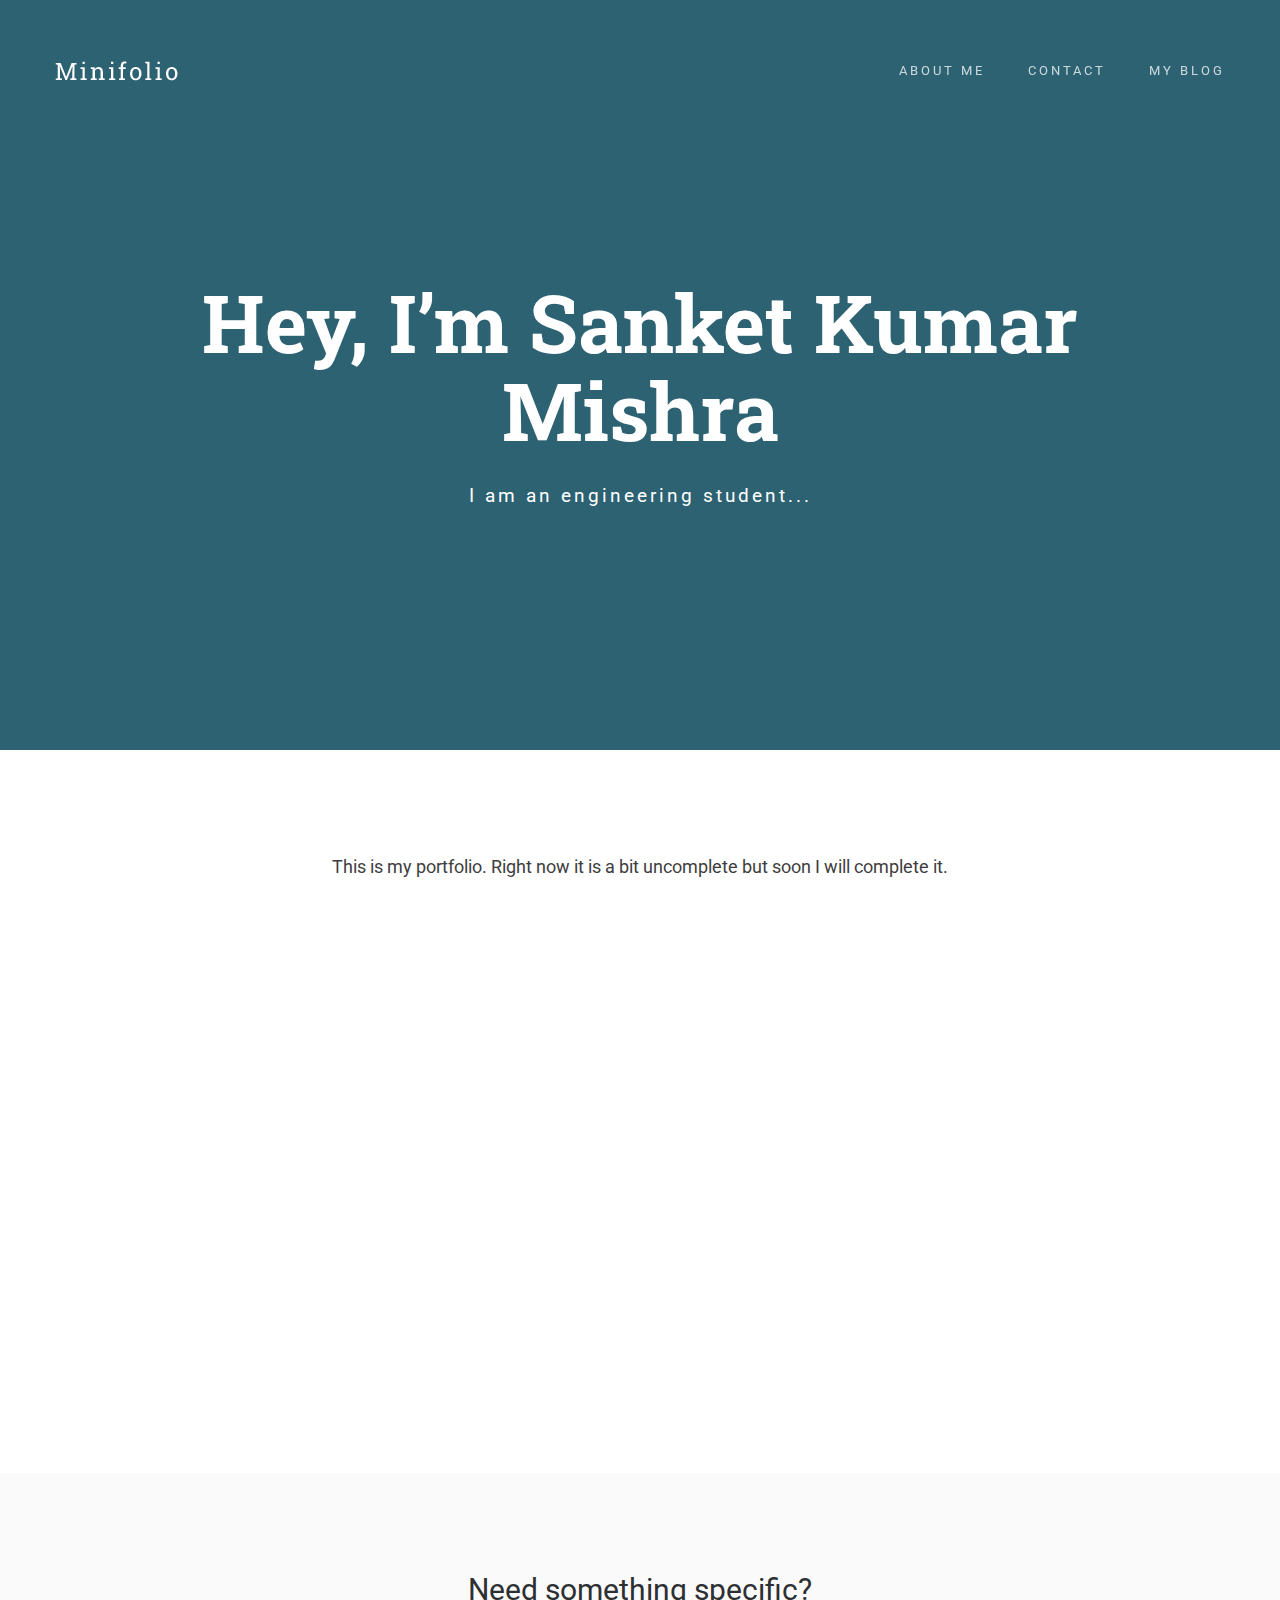
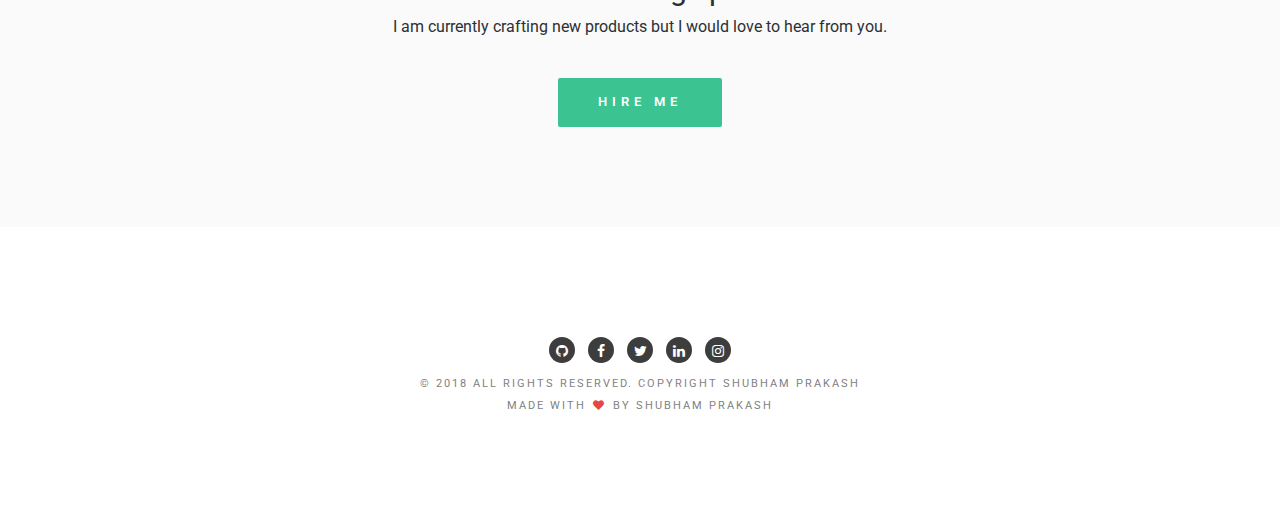
<file: index.html>
<!doctype html>
<!--[if lt IE 7]>      <html class="no-js lt-ie9 lt-ie8 lt-ie7" lang=""> <![endif]-->
<!--[if IE 7]>         <html class="no-js lt-ie9 lt-ie8" lang=""> <![endif]-->
<!--[if IE 8]>         <html class="no-js lt-ie9" lang=""> <![endif]-->
<!--[if gt IE 8]><!-->
<html class="no-js" lang="">
<!--<![endif]-->

<head>
<meta charset="utf-8">
<meta name="description" content="">
<meta name="viewport" content="width=device-width, initial-scale=1">
<title>Sanket Kumar Mishra</title>
<link rel="stylesheet" href="css/bootstrap.min.css">
<link rel="stylesheet" href="css/jquery.fancybox.css">
<link rel="stylesheet" href="css/main.css">
<link rel="stylesheet" href="css/responsive.css">
<link rel="stylesheet" href="css/animate.min.css">
<link rel="stylesheet" href="https://maxcdn.bootstrapcdn.com/font-awesome/4.4.0/css/font-awesome.min.css">

<script async src="//pagead2.googlesyndication.com/pagead/js/adsbygoogle.js"></script>
<script>
  (adsbygoogle = window.adsbygoogle || []).push({
    google_ad_client: "ca-pub-6849233152429340",
    enable_page_level_ads: true
  });
</script>

</head>

<body>
<!-- header section -->
<section class="banner" role="banner">
  <header id="header"> 
    <!-- navigation section  -->
    <div class="header-content clearfix"> <a class="logo" href="#"><img src="images/logo.png" alt="Mafolio"></a>
      <nav class="navigation" role="navigation">
        <ul class="primary-nav">
          <li><a href="about.html">About Me</a></li>
          <li><a href="contact.html">Contact</a></li>
          <li><a href="https://theparadoxport.wordpress.com">My Blog</a></li>
        </ul>
      </nav>
      <a href="#" class="nav-toggle">Menu<span></span></a> </div>
    <!-- navigation section  --> 
  </header>
  
  <!-- banner text -->
  <div class="container">
    <div class="col-md-10 col-md-offset-1">
      <div class="banner-text text-center">
        <h1>Hey, I’m Sanket Kumar Mishra</h1>
        <p>I am an engineering student...</p>
        <!-- banner text --> 
      </div>
    </div>
  </div>
</section>
<!-- header section --> 
<!-- description text section -->
<section id="descripton" class="section descripton">
  <div class="container">
    <div class="col-md-10 col-md-offset-1 text-center">
      <p>This is my portfolio. Right now it is a bit uncomplete but soon I will complete it.</p>
    </div>
  </div>
</section>
<!-- description text section --> 
<!-- portfolio section -->
<section id="works" class="works section no-padding">
  <div class="container-fluid">
    <div class="row no-gutter">
      <div class="col-lg-3 col-md-6 col-sm-6 work"> <a href="images/work-1.jpg" class="work-box"> <img src="images/work-1.jpg" alt="">
        <div class="overlay">
          <div class="overlay-caption">
            <h5>Project Name</h5>
            <p>Logo Design</p>
          </div>
        </div>
        <!-- overlay --> 
        </a> </div>
      <div class="col-lg-3 col-md-6 col-sm-6 work"> <a href="images/work-2.jpg" class="work-box"> <img src="images/work-2.jpg" alt="">
        <div class="overlay">
          <div class="overlay-caption">
            <h5>Project Name</h5>
            <p>Website Design</p>
          </div>
        </div>
        <!-- overlay --> 
        </a> </div>
      <div class="col-lg-3 col-md-6 col-sm-6 work"> <a href="images/work-3.jpg" class="work-box"> <img src="images/work-3.jpg" alt="">
        <div class="overlay">
          <div class="overlay-caption">
            <h5>Project Name</h5>
            <p>Branding</p>
          </div>
        </div>
        <!-- overlay --> 
        </a> </div>
      <div class="col-lg-3 col-md-6 col-sm-6 work"> <a href="images/work-4.jpg" class="work-box"> <img src="images/work-4.jpg" alt="">
        <div class="overlay">
          <div class="overlay-caption">
            <h5>Project Name</h5>
            <p>Graphic Design</p>
          </div>
        </div>
        <!-- overlay --> 
        </a> </div>
      <div class="col-lg-3 col-md-6 col-sm-6 work"> <a href="images/work-5.jpg" class="work-box"> <img src="images/work-5.jpg" alt="">
        <div class="overlay">
          <div class="overlay-caption">
            <h5>Project Name</h5>
            <p>Website Design</p>
          </div>
        </div>
        <!-- overlay --> 
        </a> </div>
      <div class="col-lg-3 col-md-6 col-sm-6 work"> <a href="images/work-6.jpg" class="work-box"> <img src="images/work-6.jpg" alt="">
        <div class="overlay">
          <div class="overlay-caption">
            <h5>Project Name</h5>
            <p>Logo Design</p>
          </div>
        </div>
        <!-- overlay --> 
        </a> </div>
      <div class="col-lg-3 col-md-6 col-sm-6 work"> <a href="images/work-7.jpg" class="work-box"> <img src="images/work-7.jpg" alt="">
        <div class="overlay">
          <div class="overlay-caption">
            <h5>Project Name</h5>
            <p>Branding</p>
          </div>
        </div>
        <!-- overlay --> 
        </a> </div>
      <div class="col-lg-3 col-md-6 col-sm-6 work"> <a href="images/work-8.jpg" class="work-box"> <img src="images/work-8.jpg" alt="">
        <div class="overlay">
          <div class="overlay-caption">
            <h5>Project Name</h5>
            <p>Website Design</p>
          </div>
        </div>
        <!-- overlay --> 
        </a> </div>
    </div>
  </div>
</section>
<!-- portfolio section --> 
<!-- hire me section -->
<section id="hireme" class="section hireme">
  <div class="container">
    <div class="col-md-8 col-md-offset-2 text-center">
      <h3>Need something specific?</h3>
      <p>I am currently crafting new products but I would love to hear from you.</p>
      <a href="contact.html" class="btn btn-large">Hire me</a> </div>
  </div>
</section>
<!-- hire me section --> 
<!-- footer -->
<footer class="section footer">
  <div class="footer-bottom">
    <div class="container">
      <div class="col-md-12">
        <p>
        <ul class="footer-share">
         <li><a href="https://github.com/Sanketchicku"><i class="fa fa-github"></i></a></li>
          <li><a href="https://www.facebook.com/sanket.mishra.39/"><i class="fa fa-facebook"></i></a></li>
          <li><a href="https://twitter.com/iSuvm"><i class="fa fa-twitter"></i></a></li>
          <li><a href="https://www.linkedin.com/in/sanket-kumar-mishra-376425164//"><i class="fa fa-linkedin"></i></a></li>
          <li><a href="https://www.instagram.com/sanketchicku/"><i class="fa fa-instagram"></i></a></li>
        </ul>
        </p>
        <p>© 2018 All rights reserved. Copyright Shubham Prakash<br>
          Made with <i class="fa fa-heart pulse"></i> by <a href="https://www.facebook.com/i.shubhamprakash/">Shubham Prakash</a></p>
      </div>
    </div>
  </div>
</footer>
<!-- footer --> 

<!-- JS FILES --> 
<script src="https://ajax.googleapis.com/ajax/libs/jquery/1.11.3/jquery.min.js"></script> 
<script src="js/bootstrap.min.js"></script> 
<script src="js/jquery.fancybox.pack.js"></script> 
<script src="js/jquery.waypoints.min.js"></script> 
<script src="js/retina.min.js"></script> 
<script src="js/modernizr.js"></script> 
<script src="js/main.js"></script>
</body>
</html>
</file>
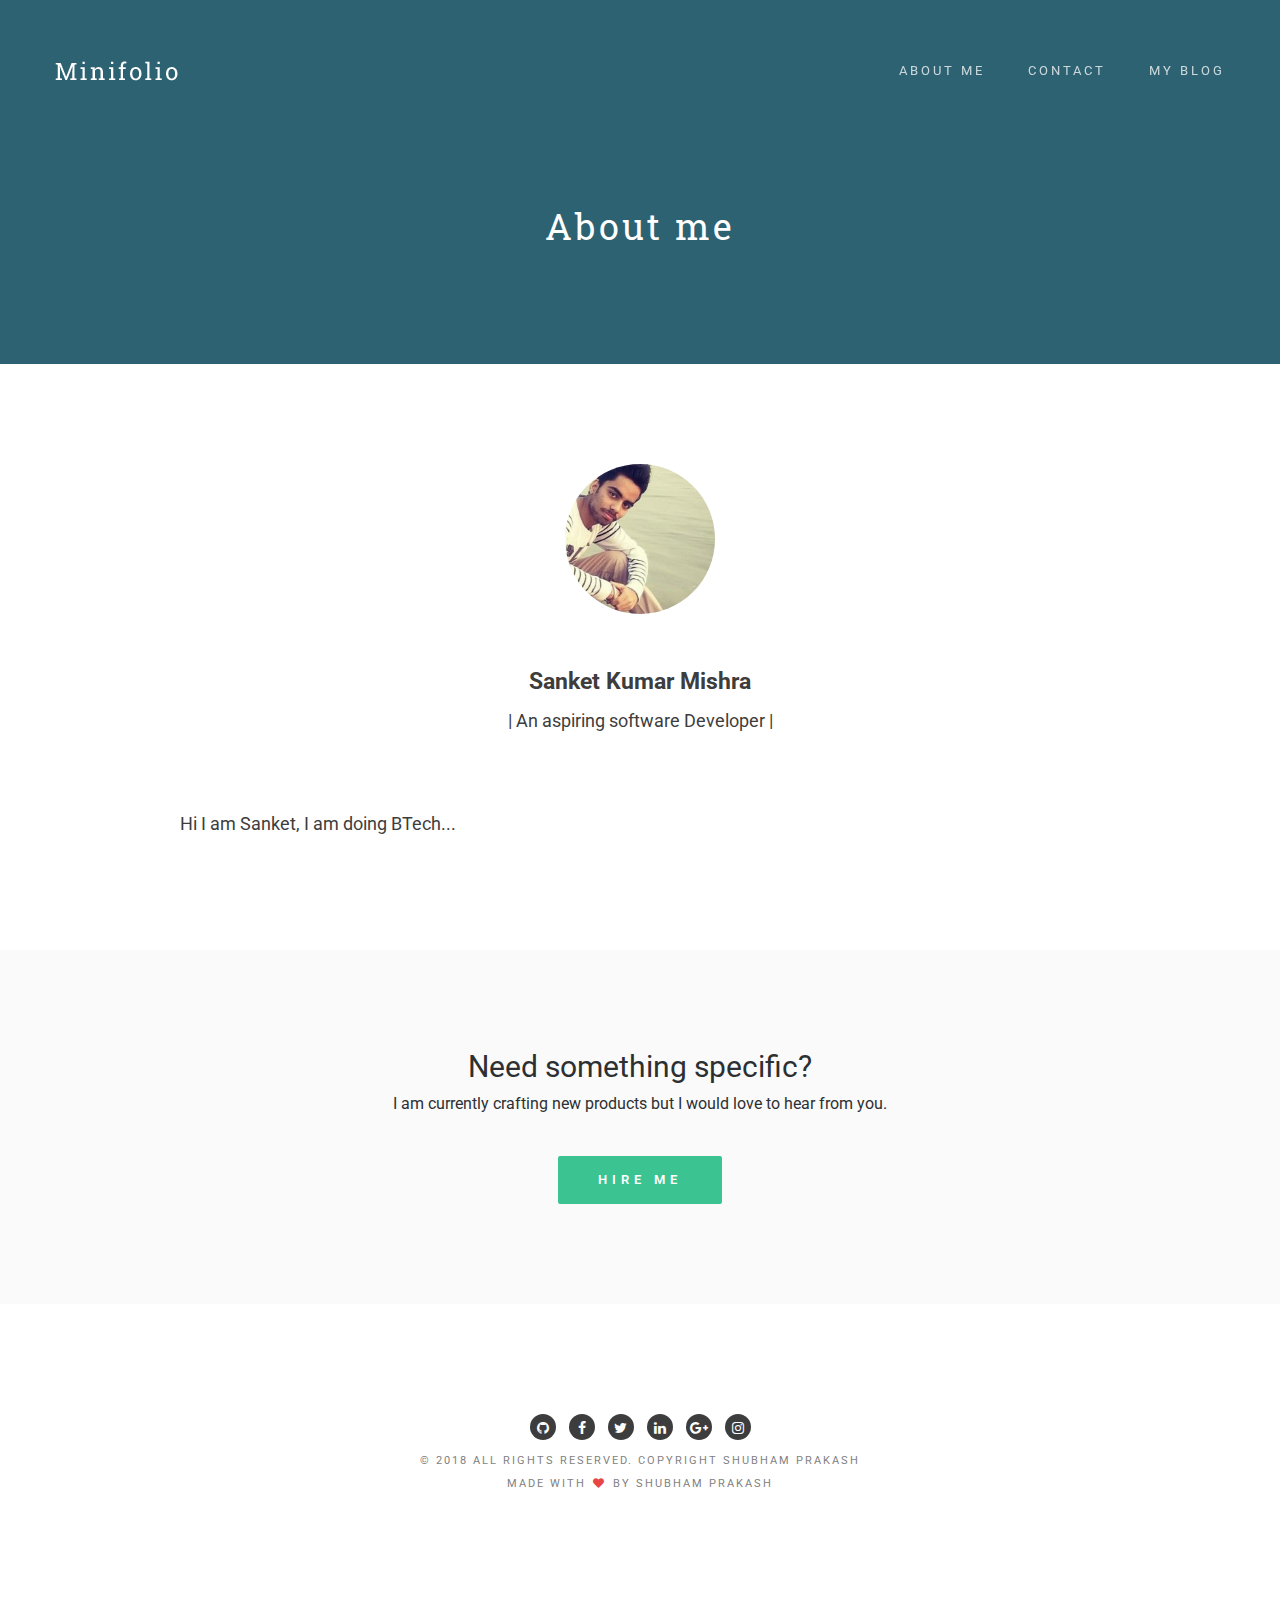
<file: about.html>
<!doctype html>
<!--[if lt IE 7]>      <html class="no-js lt-ie9 lt-ie8 lt-ie7" lang=""> <![endif]-->
<!--[if IE 7]>         <html class="no-js lt-ie9 lt-ie8" lang=""> <![endif]-->
<!--[if IE 8]>         <html class="no-js lt-ie9" lang=""> <![endif]-->
<!--[if gt IE 8]><!-->
<html class="no-js" lang="">
<!--<![endif]-->

<head>
<meta charset="utf-8">
<meta name="description" content="">
<meta name="viewport" content="width=device-width, initial-scale=1">
<title>About</title>
<link rel="stylesheet" href="css/bootstrap.min.css">
<link rel="stylesheet" href="css/jquery.fancybox.css">
<link rel="stylesheet" href="css/main.css">
<link rel="stylesheet" href="css/responsive.css">
<link rel="stylesheet" href="css/animate.min.css">
<link rel="stylesheet" href="https://maxcdn.bootstrapcdn.com/font-awesome/4.4.0/css/font-awesome.min.css">
</head>

<body>
<!-- header section -->
<section class="innerbanner" role="banner">
  <header id="header"> 
    <!-- navigation section  -->
    <div class="header-content clearfix"> <a class="logo" href="index.html"><img src="images/logo.png" alt="Mafolio"></a>
      <nav class="navigation" role="navigation">
        <ul class="primary-nav">
          <li><a href="about.html">About Me</a></li>
          <li><a href="contact.html">Contact</a></li>
          <li><a href="https://theparadoxport.wordpress.com">My Blog</a></li>
        </ul>
      </nav>
      <a href="#" class="nav-toggle">Menu<span></span></a> </div>
    <!-- navigation section  --> 
  </header>
  
  <!-- banner text -->
  <div class="container">
    <div class="col-md-10 col-md-offset-1">
      <div class="innerbanner-text text-center">
        <p>About me</p>
        <!-- banner text --> 
      </div>
    </div>
  </div>
</section>
<!-- header section --> 
<!-- description text section -->
<section id="inner-description" class="section inner-description">
  <div class="container">
    <div class="col-md-10 col-md-offset-1 text-center"> <img src="images/designer-pic.jpg" alt="Shubham's image">
      <h1>Sanket Kumar Mishra</h1>
      <p>| An aspiring software Developer |</p>
    </div>
    <div class="col-md-10 col-md-offset-1 space">
<p>Hi I am Sanket, I am doing BTech...</p>


</div>
  </div>
</section>
<!-- description text section --> 

<!-- hire me section -->
<section id="hireme" class="section hireme">
  <div class="container">
    <div class="col-md-8 col-md-offset-2 text-center">
      <h3>Need something specific?</h3>
      <p>I am currently crafting new products but I would love to hear from you.</p>
      <a href="https://github.com/kamalcha/ActiveBox/archive/master.zip" class="btn btn-large">Hire me</a> </div>
  </div>
</section>
<!-- hire me section --> 
<!-- footer -->

<footer class="section footer">
  <div class="footer-bottom">
    <div class="container">
      <div class="col-md-12">
        <p>
        <ul class="footer-share">
          <li><a href="https://github.com/i-shubhamprakash"><i class="fa fa-github"></i></a></li>
          <li><a href="https://www.facebook.com/i.shubhamprakash/"><i class="fa fa-facebook"></i></a></li>
          <li><a href="https://twitter.com/iSuvm"><i class="fa fa-twitter"></i></a></li>
          <li><a href="https://www.linkedin.com/in/ishubhamprakash/"><i class="fa fa-linkedin"></i></a></li>
          <li><a href="https://plus.google.com/u/0/110923160423915980174"><i class="fa fa-google-plus"></i></a></li>
          <li><a href="https://www.instagram.com/i.shubhamprakash/"><i class="fa fa-instagram"></i></a></li>
          
        </ul>
        </p>
        <p>© 2018 All rights reserved. Copyright Shubham Prakash<br>
          Made with <i class="fa fa-heart pulse"></i> by <a href="https://www.facebook.com/i.shubhamprakash/">Shubham Prakash</a></p>
      </div>
    </div>
  </div>
</footer>
<!-- footer --> 

<!-- JS FILES --> 
<script src="https://ajax.googleapis.com/ajax/libs/jquery/1.11.3/jquery.min.js"></script> 
<script src="js/bootstrap.min.js"></script> 
<script src="js/jquery.fancybox.pack.js"></script> 
<script src="js/jquery.waypoints.min.js"></script> 
<script src="js/retina.min.js"></script> 
<script src="js/modernizr.js"></script> 
<script src="js/main.js"></script>
</body>
</html>
</file>
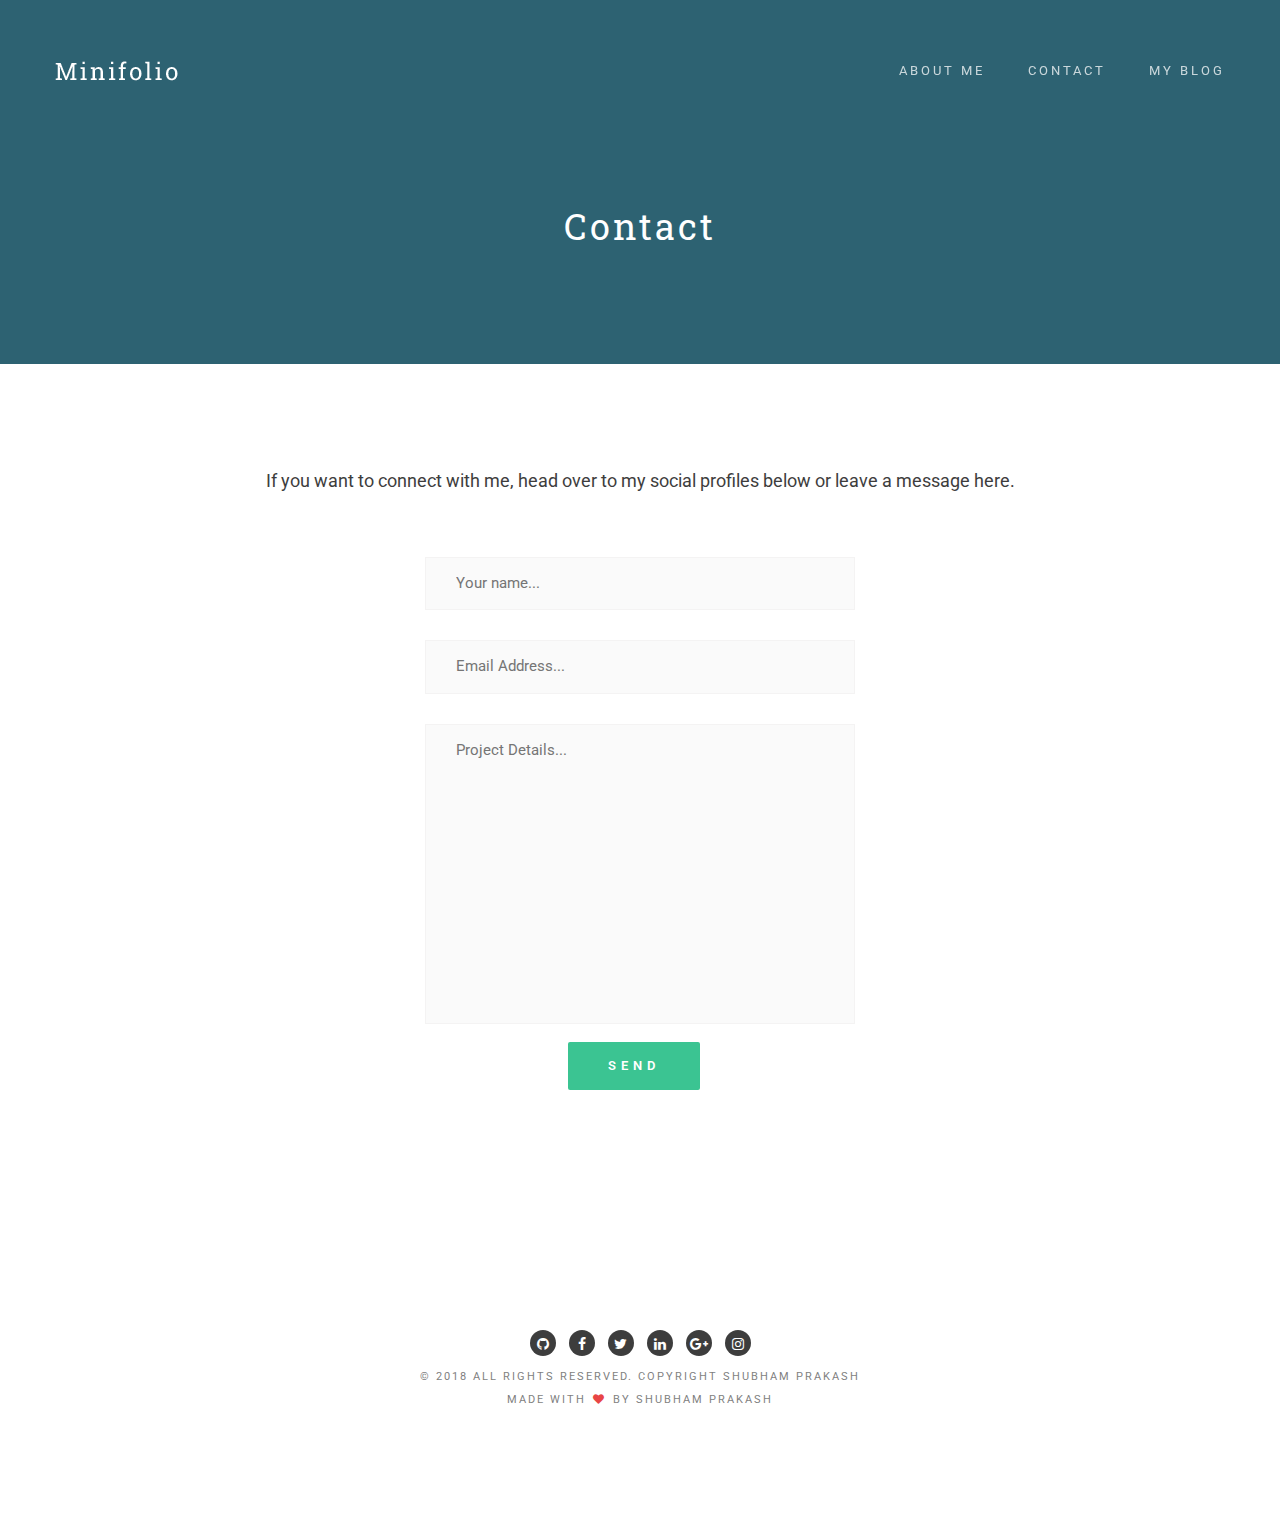
<file: contact.html>
<!doctype html>
<!--[if lt IE 7]>      <html class="no-js lt-ie9 lt-ie8 lt-ie7" lang=""> <![endif]-->
<!--[if IE 7]>         <html class="no-js lt-ie9 lt-ie8" lang=""> <![endif]-->
<!--[if IE 8]>         <html class="no-js lt-ie9" lang=""> <![endif]-->
<!--[if gt IE 8]><!-->
<html class="no-js" lang="">
<!--<![endif]-->

<head>
<meta charset="utf-8">
<meta name="description" content="">
<meta name="viewport" content="width=device-width, initial-scale=1">
<title>Contact</title>
<link rel="stylesheet" href="css/bootstrap.min.css">
<link rel="stylesheet" href="css/jquery.fancybox.css">
<link rel="stylesheet" href="css/main.css">
<link rel="stylesheet" href="css/responsive.css">
<link rel="stylesheet" href="css/animate.min.css">
<link rel="stylesheet" href="https://maxcdn.bootstrapcdn.com/font-awesome/4.4.0/css/font-awesome.min.css">
</head>

<body>
<!-- header section -->
<section class="innerbanner" role="banner">
  <header id="header"> 
    <!-- navigation section  -->
    <div class="header-content clearfix"> <a class="logo" href="index.html"><img src="images/logo.png" alt="Mafolio"></a>
      <nav class="navigation" role="navigation">
        <ul class="primary-nav">
          <li><a href="about.html">About Me</a></li>
          <li><a href="contact.html">Contact</a></li>
          <li><a href="https://theparadoxport.wordpress.com">My Blog</a></li>
        </ul>
      </nav>
      <a href="#" class="nav-toggle">Menu<span></span></a> </div>
    <!-- navigation section  --> 
  </header>
  <!-- banner text -->
  <div class="container">
    <div class="col-md-10 col-md-offset-1">
      <div class="innerbanner-text text-center">
        <p>Contact</p>
        <!-- banner text --> 
      </div>
    </div>
  </div>
</section>
<!-- header section --> 
<!-- description text section -->
<section id="inner-description" class="section inner-description">
  <div class="container">
    <div class="col-md-10 col-md-offset-1 text-center">
      <p>If you want to connect with me, head over to my social profiles below or leave a message here.</p>
      <!--contact form start-->
      <div class="col-md-6 col-md-offset-3 conForm">
        <div id="message"></div>
        <form method="post" action="php/contact.php" name="cform" id="cform">
          <input name="name" id="name" type="text" class="col-xs-12 col-sm-12 col-md-12 col-lg-12" placeholder="Your name..." >
          <input name="email" id="email" type="email" class=" col-xs-12 col-sm-12 col-md-12 col-lg-12 noMarr" placeholder="Email Address..." >
          <textarea name="comments" id="comments" cols="" rows="" class="col-xs-12 col-sm-12 col-md-12 col-lg-12" placeholder="Project Details..."></textarea>
          <input type="submit" id="submit" name="send" class="submitBnt" value="Send">
          <div id="simple-msg"></div>
        </form>
      </div>
      <!--contact form end--> 
    </div>
  </div>
</section>
<!-- description text section --> 
<!-- footer -->
<footer class="section footer">
  <div class="footer-bottom">
    <div class="container">
      <div class="col-md-12">
        <p>
        <ul class="footer-share">
          <li><a href="https://github.com/i-shubhamprakash"><i class="fa fa-github"></i></a></li>
          <li><a href="https://www.facebook.com/i.shubhamprakash/"><i class="fa fa-facebook"></i></a></li>
          <li><a href="https://twitter.com/iSuvm"><i class="fa fa-twitter"></i></a></li>
          <li><a href="https://www.linkedin.com/in/ishubhamprakash/"><i class="fa fa-linkedin"></i></a></li>
          <li><a href="https://plus.google.com/u/0/110923160423915980174"><i class="fa fa-google-plus"></i></a></li>
          <li><a href="https://www.instagram.com/i.shubhamprakash/"><i class="fa fa-instagram"></i></a></li>
        </ul>
        </p>
        <p>© 2018 All rights reserved. Copyright Shubham Prakash<br>
          Made with <i class="fa fa-heart pulse"></i> by <a href="https://www.facebook.com/i.shubhamprakash/">Shubham Prakash</a></p>
      </div>
    </div>
  </div>
</footer>
<!-- footer --> 

<!-- JS FILES --> 
<script src="https://ajax.googleapis.com/ajax/libs/jquery/1.11.3/jquery.min.js"></script> 
<script src="js/bootstrap.min.js"></script> 
<script src="js/jquery.fancybox.pack.js"></script> 
<script src="js/jquery.waypoints.min.js"></script> 
<script src="js/retina.min.js"></script> 
<script src="js/modernizr.js"></script> 
<script src="js/jquery.contact.js"></script> 
<script src="js/main.js"></script>
</body>
</html>
</file>
<file: css/main.css>
@import url(http://fonts.googleapis.com/css?family=Roboto:300,400,500,600,700);
@import url(http://fonts.googleapis.com/css?family=Roboto%20Slab:300,400,500,600,700);

p {
	font-size: 14px;
	line-height: 22.4px;
	color: #6c7279;
}
h1 {
	font-size: 65px;
	color: #2d3033;
}
h2 {
	font-size: 40px;
	color: #2d3033;
}
h3 {
	font-size: 28px;
	color: #2d3033;
	font-weight: 300;
}
h4 {
	font-size: 22px;
	color: #2d3033;
	font-weight: 400;
}
h5 {
	font-size: 14px;
	color: #2d3033;
	text-transform: uppercase;
	font-weight: 700;
}
.btn {
	background-color: #3bc492;
	color: #fff;
	font-size: 13px;
	font-weight: 600;
	letter-spacing: 5px;
	border: 0;
	-moz-border-radius: 2px;
	-webkit-border-radius: 2px;
	border-radius: 2px;
	display: inline-block;
	text-transform: uppercase;
}
.btn:hover, .btn:focus {
	background-color: #3d3d3d;
	color: #fff;
}
.btn-large {
	padding: 15px 40px;
}
/* ------------------------------------------------------------------------------
	Global Styles
-------------------------------------------------------------------------------*/
a {
	color: #e84545;
}
a:hover, a:focus {
	text-decoration: none;
	-moz-transition: background-color, color, 0.3s;
	-o-transition: background-color, color, 0.3s;
	-webkit-transition: background-color, color, 0.3s;
	transition: background-color, color, 0.3s;
}
body {
	font-family: "Roboto", sans-serif;
	font-weight: 400;
	color: #6c7279;
}
ul, ol {
	margin: 0;
	padding: 0;
}
ul li {
	list-style: none;
}
.section {
	padding: 100px 0;
}
.no-padding {
	padding: 0;
}
.no-gutter [class*=col-] {
	padding-right: 0;
	padding-left: 0;
}
.space
{
	margin-top:60px;	
}
/* ------------------------------------------------------------------------------
	Header
-------------------------------------------------------------------------------*/
#header {
	position: fixed;
	width: 100%;
	z-index: 999;
}
#header .header-content {
	margin: 0 auto;
	max-width: 1170px;
	padding: 60px 0;
	width: 100%;
	-moz-transition: padding 0.3s;
	-o-transition: padding 0.3s;
	-webkit-transition: padding 0.3s;
	transition: padding 0.3s;
}
#header .logo {
	float: left;
}
#header.fixed {
	background-color: rgba(0, 0, 0, 0.25);
}
#header.fixed .header-content {
	border-bottom: 0;
	padding: 25px 0;
}
#header.fixed .nav-toggle {
	top: 18px;
}
.navigation.open {
	opacity: 0.9;
	visibility: visible;
	-moz-transition: opacity 0.5s;
	-o-transition: opacity 0.5s;
	-webkit-transition: opacity 0.5s;
	transition: opacity 0.5s;
}
.navigation {
	float: right;
}
.navigation li {
	display: inline-block;
}
.navigation a {
	color: rgba(255, 255, 255, 0.75);
	font-size: 13px;
	font-weight: 400;
	margin-left: 40px;
	letter-spacing: 3px;
	text-transform: uppercase;
}
.navigation a:hover, .navigation a.active {
	color: #fff;
}
.nav-toggle {
	display: none;
	height: 44px;
	overflow: hidden;
	position: fixed;
	right: 5%;
	text-indent: 100%;
	top: 32px;
	white-space: nowrap;
	width: 44px;
	z-index: 99999;
	-moz-transition: all 0.3s;
	-o-transition: all 0.3s;
	-webkit-transition: all 0.3s;
	transition: all 0.3s;
}
.nav-toggle:before, .nav-toggle:after {
	border-radius: 50%;
	content: "";
	height: 100%;
	left: 0;
	position: absolute;
	top: 0;
	width: 100%;
	-moz-transform: translateZ(0);
	-ms-transform: translateZ(0);
	-webkit-transform: translateZ(0);
	transform: translateZ(0);
	-moz-backface-visibility: hidden;
	-webkit-backface-visibility: hidden;
	backface-visibility: hidden;
	-moz-transition-property: -moz-transform;
	-o-transition-property: -o-transform;
	-webkit-transition-property: -webkit-transform;
	transition-property: transform;
}
.nav-toggle:before {
	background-color: #1e3f49;
	-moz-transform: scale(1);
	-ms-transform: scale(1);
	-webkit-transform: scale(1);
	transform: scale(1);
	-moz-transition-duration: 0.3s;
	-o-transition-duration: 0.3s;
	-webkit-transition-duration: 0.3s;
	transition-duration: 0.3s;
}
.nav-toggle:after {
	background-color: #1e3f49;
	-moz-transform: scale(0);
	-ms-transform: scale(0);
	-webkit-transform: scale(0);
	transform: scale(0);
	-moz-transition-duration: 0s;
	-o-transition-duration: 0s;
	-webkit-transition-duration: 0s;
	transition-duration: 0s;
}
.nav-toggle span {
	background-color: #fff;
	bottom: auto;
	display: inline-block;
	height: 3px;
	left: 50%;
	position: absolute;
	right: auto;
	top: 50%;
	width: 18px;
	z-index: 10;
	-moz-transform: translateX(-50%) translateY(-50%);
	-ms-transform: translateX(-50%) translateY(-50%);
	-webkit-transform: translateX(-50%) translateY(-50%);
	transform: translateX(-50%) translateY(-50%);
}
.nav-toggle span:before, .nav-toggle span:after {
	background-color: #fff;
	content: "";
	height: 100%;
	position: absolute;
	right: 0;
	top: 0;
	width: 100%;
	-moz-transform: translateZ(0);
	-ms-transform: translateZ(0);
	-webkit-transform: translateZ(0);
	transform: translateZ(0);
	-moz-backface-visibility: hidden;
	-webkit-backface-visibility: hidden;
	backface-visibility: hidden;
	-moz-transition: -moz-transform 0.3s;
	-o-transition: -o-transform 0.3s;
	-webkit-transition: -webkit-transform 0.3s;
	transition: transform 0.3s;
}
.nav-toggle span:before {
	-moz-transform: translateY(-6px) rotate(0deg);
	-ms-transform: translateY(-6px) rotate(0deg);
	-webkit-transform: translateY(-6px) rotate(0deg);
	transform: translateY(-6px) rotate(0deg);
}
.nav-toggle span:after {
	-moz-transform: translateY(6px) rotate(0deg);
	-ms-transform: translateY(6px) rotate(0deg);
	-webkit-transform: translateY(6px) rotate(0deg);
	transform: translateY(6px) rotate(0deg);
}
.nav-toggle.close-nav:before {
	-moz-transform: scale(0);
	-ms-transform: scale(0);
	-webkit-transform: scale(0);
	transform: scale(0);
}
.nav-toggle.close-nav:after {
	-moz-transform: scale(1);
	-ms-transform: scale(1);
	-webkit-transform: scale(1);
	transform: scale(1);
}
.nav-toggle.close-nav span {
	background-color: rgba(255, 255, 255, 0);
}
.nav-toggle.close-nav span:before, .nav-toggle.close-nav span:after {
	background-color: #fff;
}
.nav-toggle.close-nav span:before {
	-moz-transform: translateY(0) rotate(45deg);
	-ms-transform: translateY(0) rotate(45deg);
	-webkit-transform: translateY(0) rotate(45deg);
	transform: translateY(0) rotate(45deg);
}
.nav-toggle.close-nav span:after {
	-moz-transform: translateY(0) rotate(-45deg);
	-ms-transform: translateY(0) rotate(-45deg);
	-webkit-transform: translateY(0) rotate(-45deg);
	transform: translateY(0) rotate(-45deg);
}
/* ------------------------------------------------------------------------------
	Banner
-------------------------------------------------------------------------------*/

.banner {
	background-color: #2d6272;
	min-height: 750px;
}
.banner-text {
	padding-top: 28%;
}
.banner-text h1 {
	color: #fff;
	font-family: "Roboto Slab", sans-serif;
	font-size: 80px;
	font-weight: 700;
}
.banner-text p {
	color: #fff;
	font-size: 19px;
	font-weight: 400;
	letter-spacing: 3px;
	line-height: 24px;
	margin-top: 30px;
	margin-bottom: 80px;
}
/* ------------------------------------------------------------------------------
	Description Text
-------------------------------------------------------------------------------*/

.descripton p {
	color: #3d3d3d;
	font-size: 18px;
	line-height: 33px;
	font-weight: 400;
}
/* ------------------------------------------------------------------------------
	Works
-------------------------------------------------------------------------------*/
.work {
  -moz-box-shadow: 0 0 0 1px #fff;
  -webkit-box-shadow: 0 0 0 1px #fff;
  box-shadow: 0 0 0 1px #fff;

  overflow: hidden;
  position: relative;
  visibility: hidden; }
  .work img
  {
	width:100%;
	height:100%;  
  }
  .work .overlay {
    background: #2d6272;
    height: 100%;
    left: 0;
    opacity: 0;
    position: absolute;
    top: 0;
    width: 100%;
    -moz-transition: opacity, 0.3s;
    -o-transition: opacity, 0.3s;
    -webkit-transition: opacity, 0.3s;
    transition: opacity, 0.3s; }
  .work .overlay-caption {
    position: absolute;
    text-align: center;
    top: 50%;
    width: 100%;
    -moz-transform: translateY(-50%);
    -ms-transform: translateY(-50%);
    -webkit-transform: translateY(-50%);
    transform: translateY(-50%); }
  .work h5, .work p, .work img {
    -moz-transition: all, 0.5s;
    -o-transition: all, 0.5s;
    -webkit-transition: all, 0.5s;
    transition: all, 0.5s; }
  .work h5, .work p {
    color: #fff;
    margin: 0;
    opacity: 0; }
  .work h5 {
    margin-bottom: 5px;
    -moz-transform: translate3d(0, -200%, 0);
    -ms-transform: translate3d(0, -200%, 0);
    -webkit-transform: translate3d(0, -200%, 0);
    transform: translate3d(0, -200%, 0); }
  .work p {
    -moz-transform: translate3d(0, 200%, 0);
    -ms-transform: translate3d(0, 200%, 0);
    -webkit-transform: translate3d(0, 200%, 0);
    transform: translate3d(0, 200%, 0); }

.work-box:hover img {
  -moz-transform: scale(1.2);
  -ms-transform: scale(1.2);
  -webkit-transform: scale(1.2);
  transform: scale(1.2); }
.work-box:hover .overlay {
  opacity: 1; }
  .work-box:hover .overlay h5, .work-box:hover .overlay p {
    opacity: 1;
    -moz-transform: translate3d(0, 0, 0);
    -ms-transform: translate3d(0, 0, 0);
    -webkit-transform: translate3d(0, 0, 0);
    transform: translate3d(0, 0, 0); }
	
	/* ------------------------------------------------------------------------------
	Work animation
-------------------------------------------------------------------------------*/
.work:nth-child(1) {
  -moz-animation-delay: 0.1s;
  -webkit-animation-delay: 0.1s;
  animation-delay: 0.1s; }
.work:nth-child(2) {
  -moz-animation-delay: 0.2s;
  -webkit-animation-delay: 0.2s;
  animation-delay: 0.2s; }
.work:nth-child(3) {
  -moz-animation-delay: 0.3s;
  -webkit-animation-delay: 0.3s;
  animation-delay: 0.3s; }
.work:nth-child(4) {
  -moz-animation-delay: 0.4s;
  -webkit-animation-delay: 0.4s;
  animation-delay: 0.4s; }
.work:nth-child(5) {
  -moz-animation-delay: 0.8s;
  -webkit-animation-delay: 0.8s;
  animation-delay: 0.8s; }
.work:nth-child(6) {
  -moz-animation-delay: 0.7s;
  -webkit-animation-delay: 0.7s;
  animation-delay: 0.7s; }
.work:nth-child(7) {
  -moz-animation-delay: 0.6s;
  -webkit-animation-delay: 0.6s;
  animation-delay: 0.6s; }
.work:nth-child(8) {
  -moz-animation-delay: 0.5s;
  -webkit-animation-delay: 0.5s;
  animation-delay: 0.5s; }

.animated {
  visibility: visible; }
  
/* ------------------------------------------------------------------------------
	Hire me
-------------------------------------------------------------------------------*/
.hireme {
	background-color: #fafafa;
}
.hireme h3 {
	font-family: "Roboto", sans-serif;
	font-size: 30px;
	font-weight: 400;
	margin-top: 0;
}
.hireme p {
	color: #2d3033;
	font-family: "Roboto", sans-serif;
	font-size: 16px;
	font-weight: 400;
}
.hireme .btn {
	margin-top: 30px;
}
/* ------------------------------------------------------------------------------
	Footer
-------------------------------------------------------------------------------*/
.footer {
	text-align: center;
}
.footer p {
	font-family: "Roboto", sans-serif;
	font-size: 11px;
	color: #7f7f7f;
	letter-spacing: 2px;
	text-transform: uppercase;
}
.footer a {
	color: #7f7f7f;
}
.footer a:hover {
	color: #e84545;
}
.footer .footer-share {
	margin-top: 0;
}
.footer .footer-share li {
	background: #3d3d3d none repeat scroll 0 0;
	border-radius: 50%;
	color: #ffffff;
	width: 26px;
	height: 26px;
	border-radius: 50%;
	padding: 4px 0;
	margin: 0 5px;
	display: inline-block;
	float: none;
}
.footer .footer-share a {
	color: #fff;
}
.footer .fa-heart {
	color: #e84545;
	font-size: 11px;
	margin: 0 2px;
}
  
/* ------------------------------------------------------------------------------
	Inner Page Banner
-------------------------------------------------------------------------------*/

.innerbanner {
	background-color: #2d6272;
	min-height: 100%;
}
.innerbanner-text {
	padding-top: 20%;
	padding-bottom: 5%;
}

.innerbanner-text p {
	color: #fff;
	font-family: "Roboto Slab", sans-serif;
	font-size: 36px;
	font-weight: 400;
	letter-spacing: 3px;
	line-height: 24px;
	margin-top: 30px;
	margin-bottom: 80px;
}
/* ------------------------------------------------------------------------------
	Inner description
-------------------------------------------------------------------------------*/
.inner-description h1 {
	color: #3d3d3d;
	font-size: 23px;
	font-weight: 700;
	margin-top:55px;
}
.inner-description p {
	color: #3d3d3d;
	font-size: 18px;
	line-height: 33px;
	font-weight: 400;
}
.inner-description img
{
width:150px;
height:150px;
border-radius:50%;	
}


/* ------------------------------------------------------------------------------
	Contact form
-------------------------------------------------------------------------------*/
.conForm
{
margin-top:50px;	
}
.conForm input {
	background:#fafafa;
	color:#797979;
	padding:15px 30px;
	border:none;
	margin-right:3%;
	margin-bottom:30px;
	outline:none;
	font-style:normal;
	border:#f4f3f3 1px solid;
	font-size:15px;
}
.conForm input.noMarr {
	margin-right:0px;
}
.conForm textarea {
	background:#fafafa;
	color:#797979;
	padding:15px 30px;
	margin-bottom:18px;
	outline:none;
	height:300px;
	font-style:normal;
	resize:none;
	font-size:15px;
	border:#f4f3f3 1px solid;
}


.conForm .submitBnt {
	background:#3bc492;
	color: #fff;
		padding: 15px 40px;
	font-size: 13px;
	font-weight: 600;
	letter-spacing: 5px;
	border: 0;
	-moz-border-radius: 2px;
	-webkit-border-radius: 2px;
	border-radius: 2px;
	display: inline-block;
	text-transform: uppercase;
}
.conForm .submitBnt:hover {
	background:#3d3d3d;
	color:#fff;
}
.error_message {
    color: #ff675f;
    font-weight: 500;
    padding-bottom: 15px;
}
#success_page h3 {
    color: #5ed07b;
    font-size: 17px;
    font-weight: 700;
}
</file>
<file: css/responsive.css>
@media screen and (max-width: 1024px) {
  #header .header-content {
    width: 90%; }

  .nav-toggle {
    display: block; }

  .navigation {
    position: fixed;
    background-color: #000;
    width: 100%;
    height: 100%;
    top: 0;
    left: 0;
    z-index: 99999;
    visibility: hidden;
    opacity: 0;
    -webkit-transition: opacity 0.5s, visibility 0s 0.5s;
    transition: opacity 0.5s, visibility 0s 0.5s; }
    .navigation .primary-nav {
      position: relative;
      top: 45%;
      -moz-transform: translateY(-45%);
      -ms-transform: translateY(-45%);
      -webkit-transform: translateY(-45%);
      transform: translateY(-45%); }
    .navigation li {
      display: block;
      margin-bottom: 20px; }
    .navigation a {
      display: block;
      font-size: 25px;
      margin: 0;
      text-align: center; }

  .person {
    margin: 0 auto 50px; }
    .person-content {
      text-align: center; }
    .person .social-icons li {
      display: inline-block;
      float: none;
      margin-bottom: 5px; }

  .testimonials blockquote {
    padding: 20px 5% 0; }
  .testimonials p {
    font-size: 26px; }

  .flex-control-nav {
    bottom: 20px; } }
@media screen and (max-width: 768px) {
	#header .header-content {
		 padding: 45px 0;
	}
	.banner
	{
	min-height:100%!important;	
	}
  .banner-text {
    padding-top: 30%; }
    .banner-text h1 {
      font-size: 42px; }
    .banner-text p {
      font-size: 18px; }
.innerbanner-text{
	    padding-top: 30%; }
  .flexslider {
    padding-bottom: 80px; }

  .flex-control-nav {
    width: 100%; }

  .footer .footer-col {
    margin-bottom: 50px; } }
@media screen and (max-width: 640px) {
	#header .header-content {
		 padding: 45px 0;
	}
  .banner-text {
    padding-top: 35%; }
	.innerbanner-text{
	    padding-top: 35%; } }
@media screen and (max-width: 480px) {
	#header .header-content {
		 padding: 45px 0;
	}
  .banner-text {
    padding-top: 45%; }
	    .banner-text h1 {
      font-size: 32px; }
	  .innerbanner-text{
	    padding-top: 45%; } }
@media screen and (max-width: 320px) {
	#header .header-content {
		 padding: 45px 0;
	}
			
			
  .banner-text {
    padding-top: 55%; }
.innerbanner-text{
	    padding-top: 55%; }
  .testimonials blockquote {
    padding: 20px 5% 0; }
  .testimonials p {
    font-size: 26px; } }
</file>
